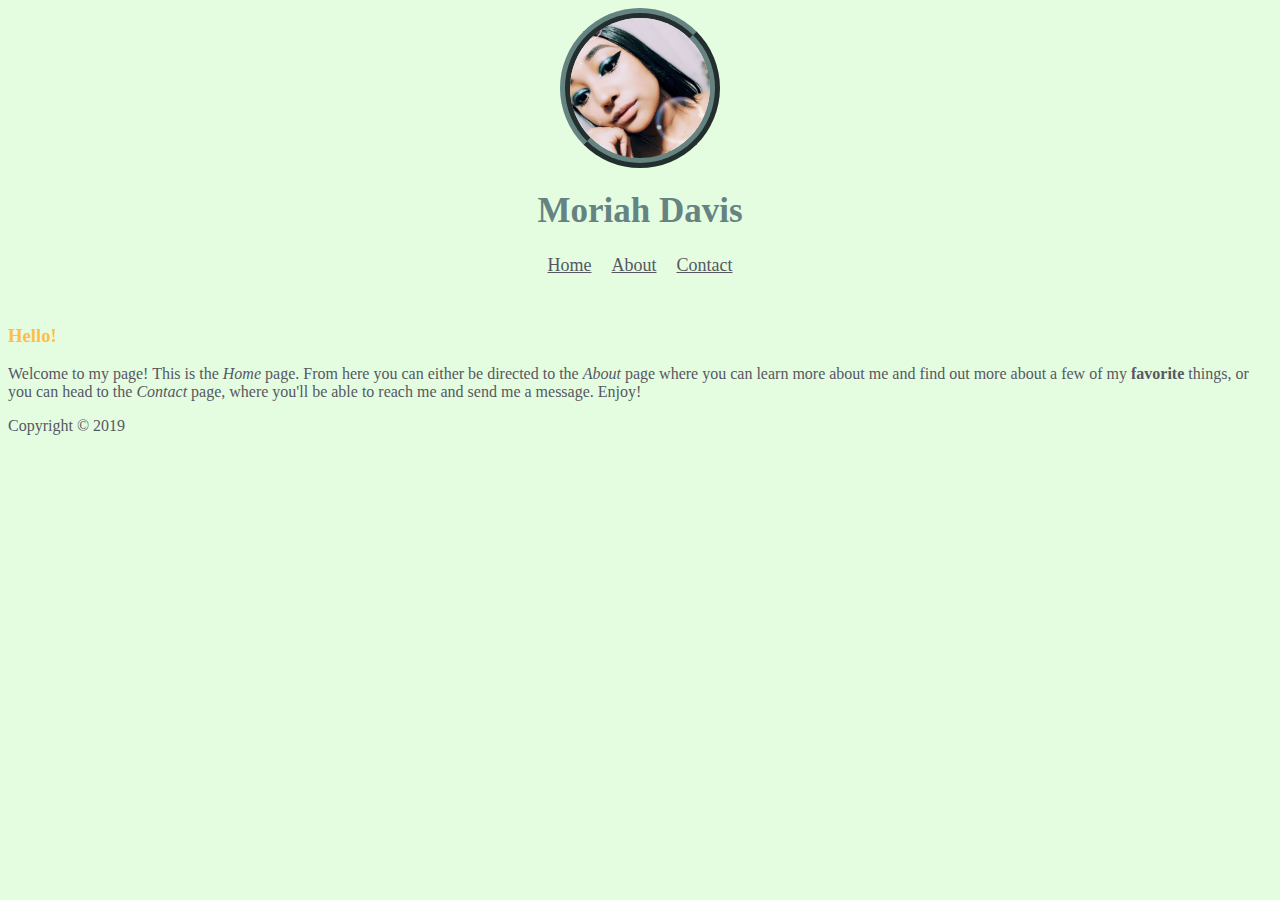
<file: index.html>
<!doctype html>
<html>
    <head>
        <title>Home</title>
        <link rel="stylesheet" href="CSS/index.css">
    </head>
    <body>
    <img src="IMAGES/HS.jpg" id="hs" class="center">
    <h1>Moriah Davis</h1>
        <nav>
            <div class="nav">
                <a class="active" href="#home">Home</a>
                <a href="about.html">About</a>
                <a href="contact.html">Contact</a>
            </div>
        </nav>
        <h3>Hello!</h3>
        <p>Welcome to my page! This is the <i>Home</i> page. From here you can either be directed to the <i>About</i> page where you can learn more about me and find out more about a few of my <b>favorite</b> things, or you can head to the <i>Contact</i> page, where you'll be able to reach me and send me a message. Enjoy!</p>
        <div id="bottom">
        <p id="copy">Copyright &copy; 2019</p>
        </div>
    </body>
</html>
</file>
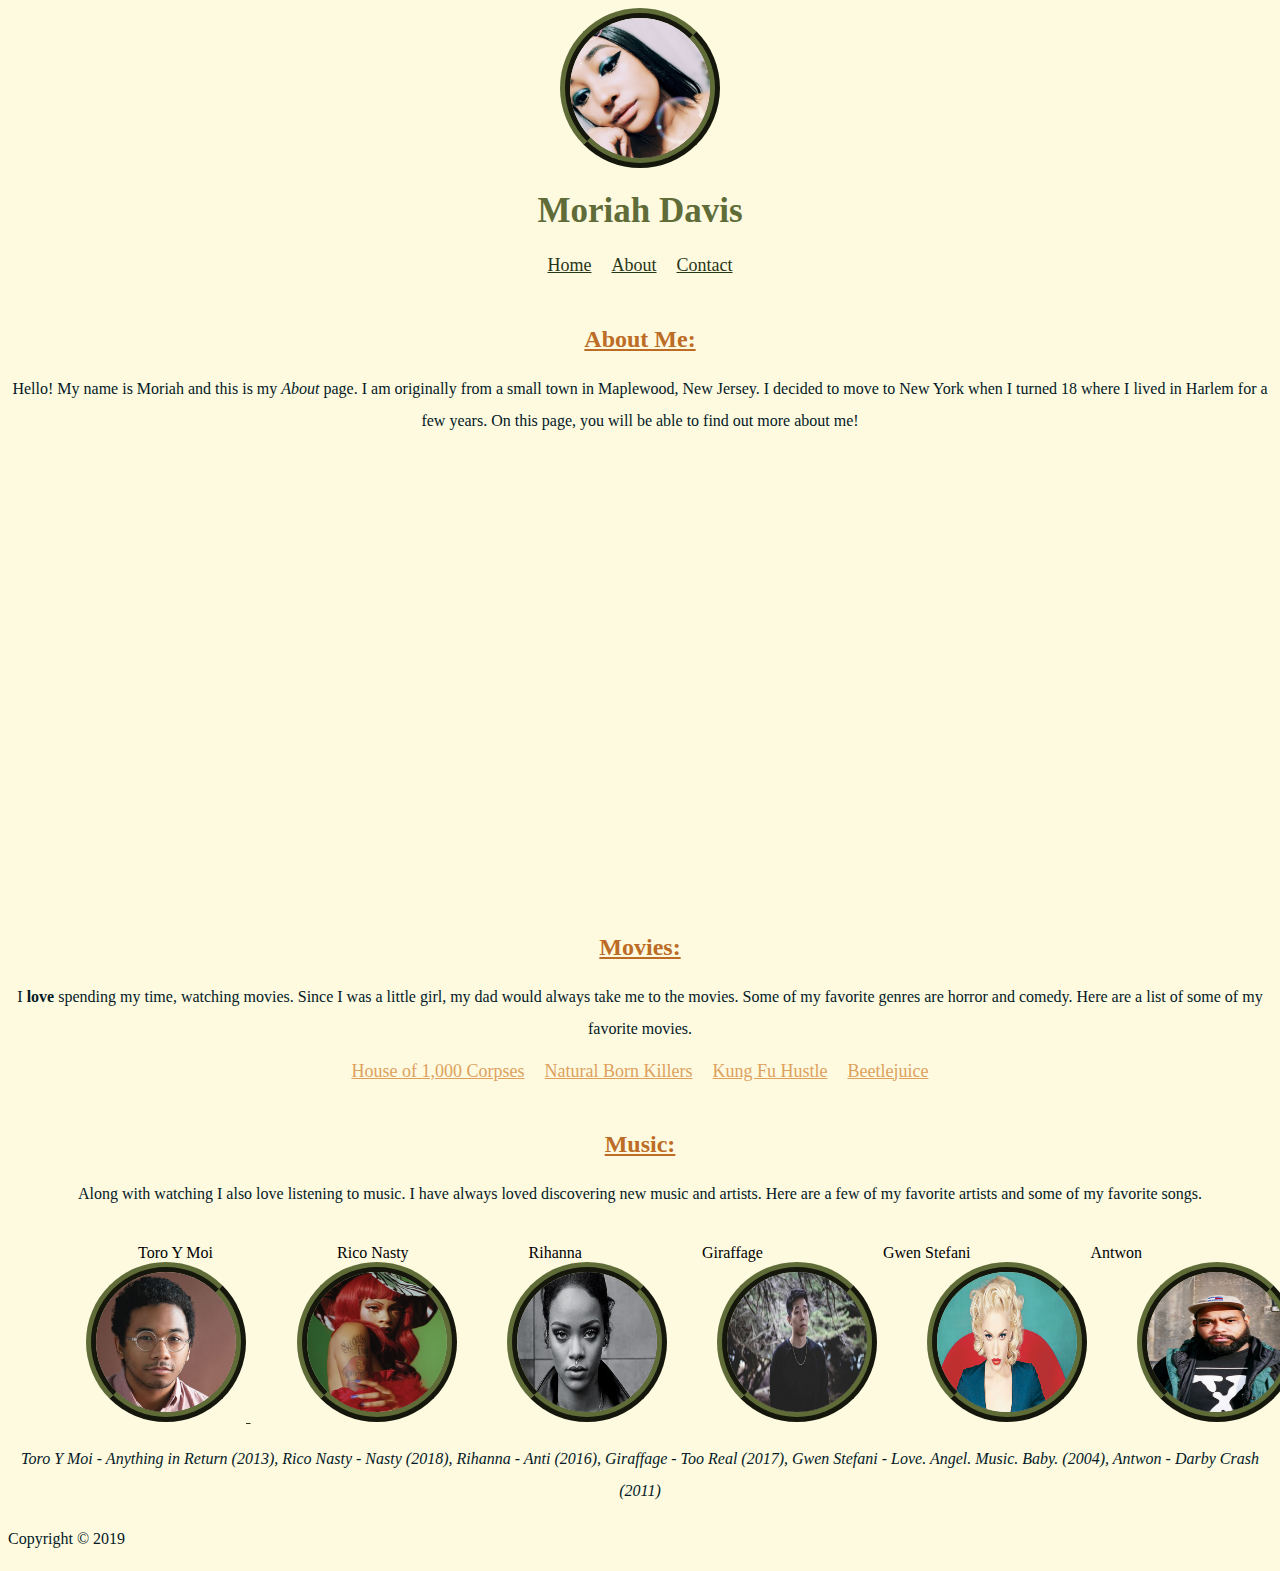
<file: about.html>
<!doctype html>
<html>
    <head>
        <title>About</title>
        <link rel="stylesheet" href="CSS/about.css">
    </head>
    <body>
    <img src="IMAGES/HS.jpg" id="hs" class="center">
    <h1>Moriah Davis</h1>
        <nav>
            <div class="nav">
                <a class="active" href="#home">Home</a>
                <a href="about.html">About</a>
                <a href="contact.html">Contact</a>
            </div>
        </nav>
        <u>
        <h2>About Me:</h2>
        </u>
        <p>Hello! My name is Moriah and this is my <i>About</i> page. I am originally from a small town in Maplewood, New Jersey. I decided to move to New York when I turned 18  where I  lived in Harlem for a few years. On this page, you will be able to find out more about me!</p>
        <p>
        <iframe src="https://www.google.com/maps/embed?pb=!1m18!1m12!1m3!1d48370.27649282794!2d-74.30293613168891!3d40.73689465807018!2m3!1f0!2f0!3f0!3m2!1i1024!2i768!4f13.1!3m3!1m2!1s0x89c3ac609613ecb7%3A0xbfec83fe47282be9!2sMaplewood%2C+NJ!5e0!3m2!1sen!2sus!4v1552053709035" width="600" height="450" frameborder="0" style="border:0" allowfullscreen></iframe>
        </p>
        <u>
        <h2>Movies:</h2>
        </u>
        <p>I <b>love</b> spending my time, watching movies. Since I was a little girl, my dad would always take me to the movies. Some of my favorite genres are horror and comedy. Here are a list of some of my favorite movies.</p>
         <nav>
            <div class="nav">
                <a href="https://www.youtube.com/watch?v=fg1GiV7TXR4&t=3s" target="_blank" id="mov">House of 1,000 Corpses</a>
                <a href="https://www.youtube.com/watch?v=XpLKNclOtLg" target="_blank" id="mov">Natural Born Killers</a>
                <a href="https://www.youtube.com/watch?v=-m3IB7N_PRk" target="_blank" id="mov">Kung Fu Hustle</a>
                <a href="https://www.youtube.com/watch?v=ickbVzajrk0" id="mov">Beetlejuice</a>
             </div>
        </nav>
        <u>
            <h2>Music:</h2>
        </u>
        <p>Along with watching I also love listening to music. I have always loved discovering new music and artists. Here are a few of my favorite artists and some of my favorite songs. </p>
        <br>
        <div class="nav2">
            <li>
            <ol class="horizontal">Toro Y Moi</ol>
            <ol class="horizontal">Rico Nasty</ol><ol class="horizontal">Rihanna</ol><ol class="horizontal">Giraffage</ol><ol class="horizontal">Gwen Stefani</ol><ol class="horizontal">Antwon</ol>
            </li>
        </div>
        <ul>
            <li><a href="https://www.youtube.com/watch?v=O0_ardwzTrA" target="_blank"><img src="IMAGES/toro.jpg" id="toro">
            </a>
            </li>
            <li><a href="https://www.youtube.com/watch?v=h6Z1PSgxO08" target="_blank"><img src="IMAGES/rico.jpg" id="toro"></a></li>
            <li><a href="https://www.youtube.com/watch?v=wfN4PVaOU5Q" target="_blank"><img src="IMAGES/rih.jpg" id="toro"></a></li>
            <li><a href="https://www.youtube.com/watch?v=QqCfPwCBY7Y" target="_blank">
                <img src="IMAGES/g.jpg" id="toro"></a>
            <li><a href="https://www.youtube.com/watch?v=mXFXwenVJg4&list=RDmXFXwenVJg4&start_radio=1" target="_blank"><img src="IMAGES/gwen.jpg" id="toro"></a></li>
            <li><a href="https://www.youtube.com/watch?v=_Bf6wTjfSkA" target="_blank"><img src="IMAGES/antwon.jpg" id="toro"></a></li>
        </ul>
        <p><i>Toro Y Moi - Anything in Return (2013), Rico Nasty - Nasty (2018), Rihanna - Anti (2016), Giraffage - Too Real (2017), Gwen Stefani - Love. Angel. Music. Baby. (2004), Antwon - Darby Crash (2011) </i></p>
        <div id="bottom">
        <p id="copy">Copyright &copy; 2019</p>
        </div>
    </body>
</html>
</file>
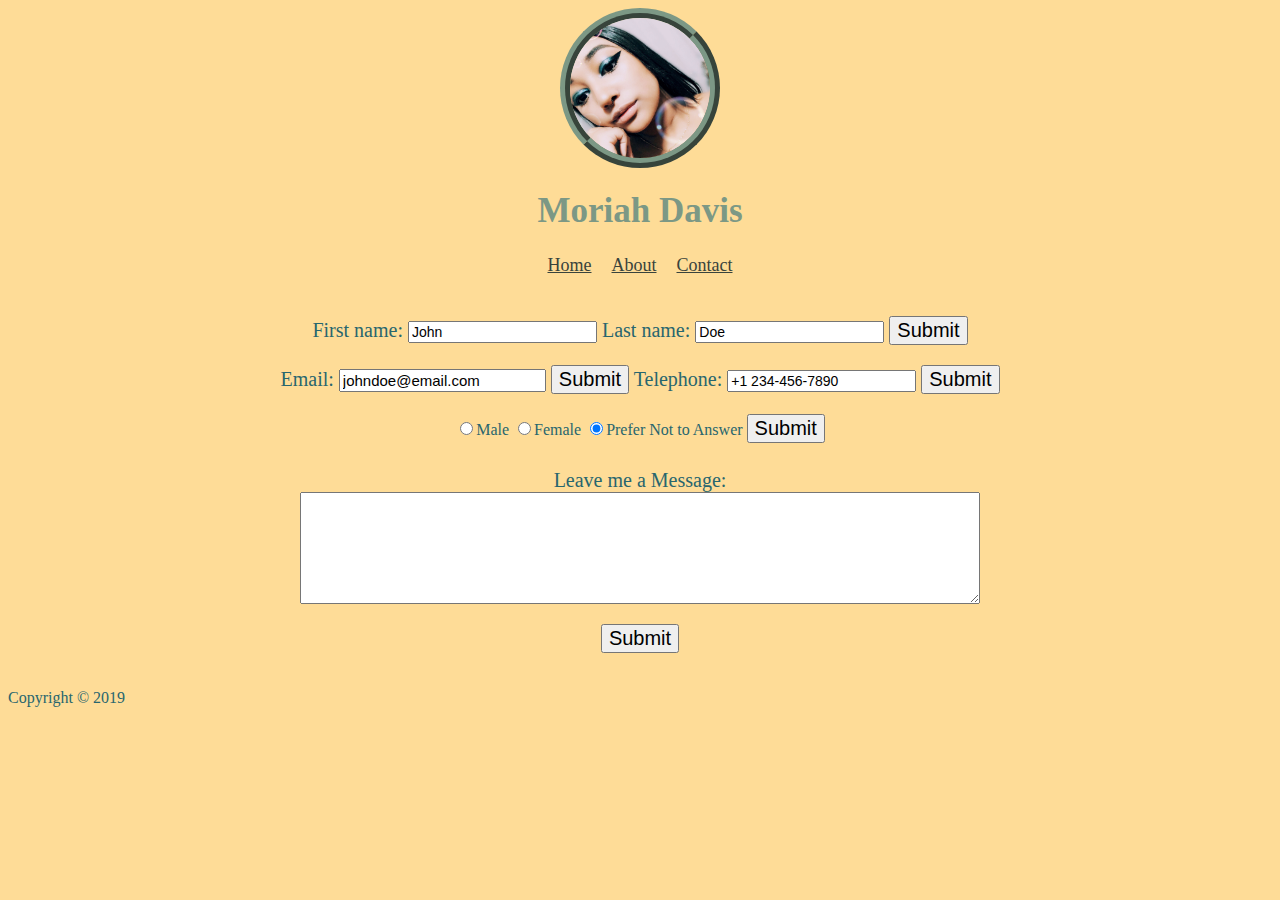
<file: contact.html>
<!doctype html>
<html>
    <head>
        <title>Contact</title>
        <link rel="stylesheet" href="CSS/contact.css">
    </head>
    <body>
    <img src="IMAGES/HS.jpg" id="hs" class="center">
    <h1>Moriah Davis</h1>
        <nav>
            <div class="nav">
                <a class="active" href="#home">Home</a>
                <a href="about.html">About</a>
                <a href="contact.html">Contact</a>
            </div>
        </nav>
        <div id="form">
        <form action="/action_page.php">
  First name:
  <input type="text" id="text" name="firstname" value="John">
  Last name:
  <input type="text" id="text" name="lastname" value="Doe">
  <input type="submit" id="submit" value="Submit">
        </form>
        </div>
        <form>
            Email: <input type="email" value="johndoe@email.com" id="email">
            <input type="submit" id="submit" value="Submit">
  Telephone:
  <input type="tel" name="usrtel" value="+1 234-456-7890" id="tel">
  <input type="submit" id="button">
        </form>
        <form id="radio">
            <input type="radio" name="gender" value="male" checked>Male 
            <input type="radio" name="gender" value="male" checked>Female <input type="radio" name="gender" value="male" checked>Prefer Not to Answer
            <input type="submit" id="button">
        </form>
        <p>
        <label>Leave me a Message:</label>
        <textarea id="textarea" rows="6" cols="80"></textarea>
            <input type="submit" id="submit2" value="Submit">
        </p>
        <div id="bottom">
        <p id="copy">Copyright &copy; 2019</p>
        </div>
    </body>
</html>
</file>
<file: CSS/index.css>
body{
    background: #E4FDE1;
}

#hs{
    border: 10px ridge #648381;
    border-radius: 50%;
    width: 140px;
    height: 140px;
}

.center{
    display: block;
    margin-left: auto;
    margin-right: auto;
    width: 50%;
}

h1{
    font-family: futura;
    font-size: 35PX;
    color: #648381;
    text-align: center;
}

.nav{
    font-family: futura;
    text-align: center;
    padding-bottom: 30px;
}

a{
    color: #575761;
    font-size: 18px;
    margin: 8px;
    
    
}

#copy{
    font-family: futura;
    text-align: left;
}

#bottom{
    bottom: 0;
}

h3{
    font-family: futura;
    color: #FFBF46;
}

p{
    font-family: futura;
    color: #575761;
}
</file>
<file: CSS/about.css>
body{
    background: #FEFAE0;
}

#hs{
    border: 10px ridge #606C38;
    border-radius: 50%;
    width: 140px;
    height: 140px;
}

.center{
    display: block;
    margin-left: auto;
    margin-right: auto;
    width: 50%;
}

h1{
    font-family: futura;
    font-size: 35PX;
    color: #606C38;
    text-align: center;
}

h2{
    font-family: futura;
    text-align: center;
    color: #BC6C25;
}

.nav{
    font-family: futura;
    text-align: center;
    padding-bottom: 30px;
    margin: 8px;
}

a{
    color: #283618;
    font-size: 18px;
    margin: 8px;
    
    
    
}

p{
    font-family: futura;
    font-display: block;
    text-align: center;
    color: #031926;
    line-height: 2;
}

u{
    color: #BC6C25;
}

#copy{
    text-align: left;
    color: #031926;
}

#bottom{
    bottom: 0;
}

#mov{
    color: #DDA15E;
}

h3{
    font-family: futura;
    font-weight: 100;
    color: #DDA15E;
    margin-left: 25px;
}

ul{
    white-space: nowrap;
}

ul, li{
    list-style: none;
    display: inline;
    font-family: futura;
    margin: 15px;
}

#toro{
    border: 10px ridge #606C38;
    border-radius: 50%;
    width: 140px;
    height: 140px;
}

img{
    position: relative;
}

.nav2{
    font-family: futura;
    text-align: center;
}

li{
    float: 
}

.horizontal{
    display: inline;
    padding: 60px;
}

h3{
    display: inline;
}

iframe{
 
}
</file>
<file: CSS/contact.css>
body{
    background: #FEDC97;
}

#hs{
    border: 10px ridge #7C9885;
    border-radius: 50%;
    width: 140px;
    height: 140px;
}

.center{
    display: block;
    margin-left: auto;
    margin-right: auto;
    width: 50%;
}

h1{
    font-family: futura;
    font-size: 35PX;
    color: #7C9885;
    text-align: center;
}

.nav{
    font-family: futura;
    text-align: center;
    padding-bottom: 30px;
}

a{
    color: #39433c;
    font-size: 18px;
    margin: 8px;   
}

form{
    font-family: futura;
    font-size: 20px;
    text-align: center;
    padding: 10px;
    color: #28666E;
}

#text{
    font-size: 14px;
}

#submit{
    font-size: 20px;
}

#button{
    font-size: 20px;

}

#tel{
    font-size: 14px;
}

#email{
    font-size: 15px;
}

label{
    font-family: futura;
    font-size: 20px;
}

p{
    text-align: center;
    color: #28666E;
}

textarea{
    padding: 10px;
    margin-left: auto;
    margin-right: auto;
    display: block;
}

#submit2{
    font-size: 20px;
    margin: 20px;
}

#radio{
    font-size: 16px;
}

#copy{
    text-align: left;
    font-family: futura;
}

#bottom{
    bottom: 0;
}
</file>
